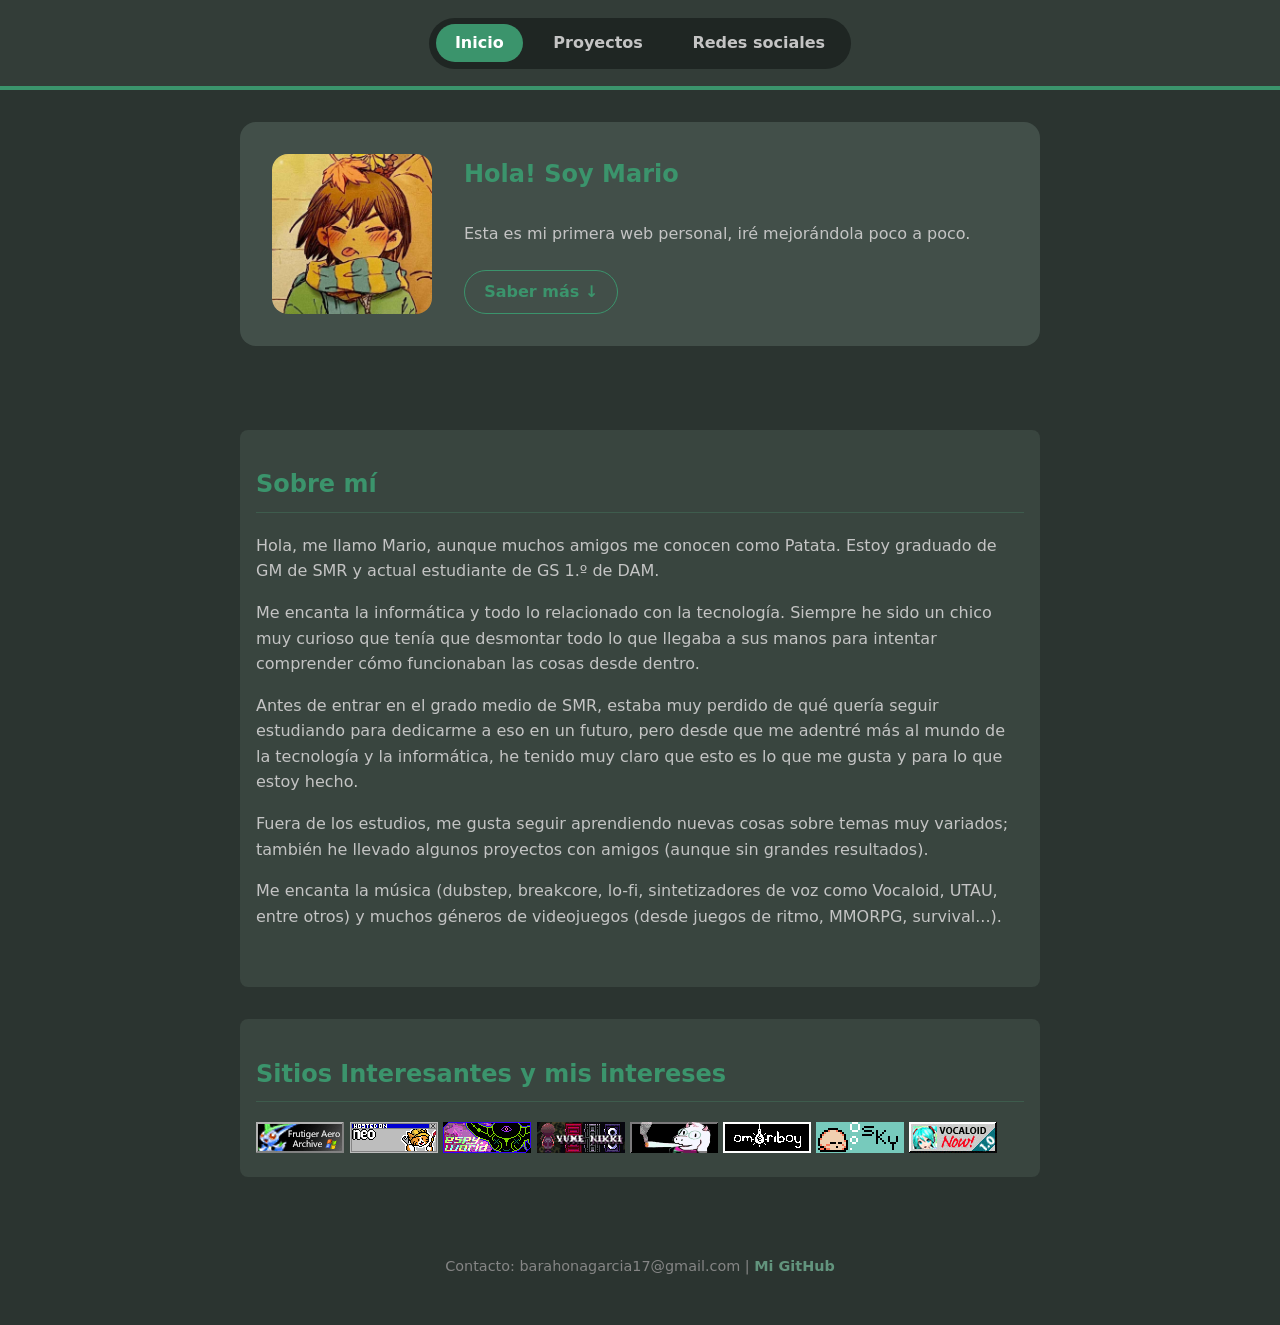
<file: index.html>
<!DOCTYPE html>
<html lang="es">
<head>
    <meta charset="UTF-8">
    <meta name="viewport" content="width=device-width, initial-scale=1.0">
    <title>Mi Portafolio - 1º DAM</title>
    <link rel="stylesheet" href="style.css"> <!-- Enlace al archivo CSS -->
    <link rel="icon" type="image/png" href="img/favicon.jpg"> <!-- Icono de la pestaña -->
</head>
<body>

    <!-- Menú de navegación -->
    <header>
        <nav class="menu">
            <a href="index.html" class="active">Inicio</a>
            <a href="wip.html">Proyectos</a>
            <a href="wip.html">Redes sociales</a>
        </nav>
    </header>

    <!-- Presentación inicial -->
    <main>
        <section class="profile-card">
            <img src="img/Kell.jpg" class="profile-img">
            <div class="profile-info">
                <h2>Hola! Soy Mario</h2>
                <p>Esta es mi primera web personal, iré mejorándola poco a poco.</p>
                <a href="#sobre_mi" class="btn">Saber más ↓</a>
            </div>
        </section>

        <br/>
        <br/>

        <!-- Mucho texto sobre mí -->
        <section id="sobre_mi">
            <h2>Sobre mí</h2>
            <p>Hola, me llamo Mario, aunque muchos amigos me conocen como Patata. Estoy graduado de GM de SMR y actual estudiante de GS 1.º de DAM.</p>
            <p>Me encanta la informática y todo lo relacionado con la tecnología. Siempre he sido un chico muy curioso que tenía que desmontar todo lo que llegaba a sus manos para intentar comprender cómo funcionaban las cosas desde dentro.</p>
            <p>Antes de entrar en el grado medio de SMR, estaba muy perdido de qué quería seguir estudiando para dedicarme a eso en un futuro, pero desde que me adentré más al mundo de la tecnología y la informática, he tenido muy claro que esto es lo que me gusta y para lo que estoy hecho.</p>
            <p>Fuera de los estudios, me gusta seguir aprendiendo nuevas cosas sobre temas muy variados; también he llevado algunos proyectos con amigos (aunque sin grandes resultados).</p>
            <p>Me encanta la música (dubstep, breakcore, lo-fi, sintetizadores de voz como Vocaloid, UTAU, entre otros) y muchos géneros de videojuegos (desde juegos de ritmo, MMORPG, survival...).</p>
            <br/>
        </section>

        <!-- Cool sites & intereses -->
        <section id="sitios-cool">
            <h2>Sitios Interesantes y mis intereses</h2>
    
            <div class="banner-grid">
    
                <a href="https://frutigeraeroarchive.org" target="_blank">
                    <img src="img/frutigeraeroarchive_2.png" alt="VS Code">
                </a>

                <a href="https://neocities.org/browse" target="_blank">
                    <img src="img/neocities.gif" alt="Banner animado">
                </a>

                <a href="https://espy.world" target="_blank">
                    <img src="img/espy.gif" alt="Banner animado">
                </a>

                <img src="img/yumenikki.gif" alt="Banner animado">

                <img src="img/ralseismokingadart.gif" alt="Banner animado">

                <img src="img/omoriboy.gif" alt="Banner animado">

                <img src="img/bigburger.gif" alt="Banner animado">

                <img src="img/vocaloid.gif" alt="Banner animado">
        
             </div>
        </section>

    </main>

        <!-- Pie de página -->
        <footer>
            <p>Contacto: barahonagarcia17@gmail.com | <a href="https://github.com/mbaraonag">Mi GitHub</a></p>
        </footer>
    </body>
</html>
</file>
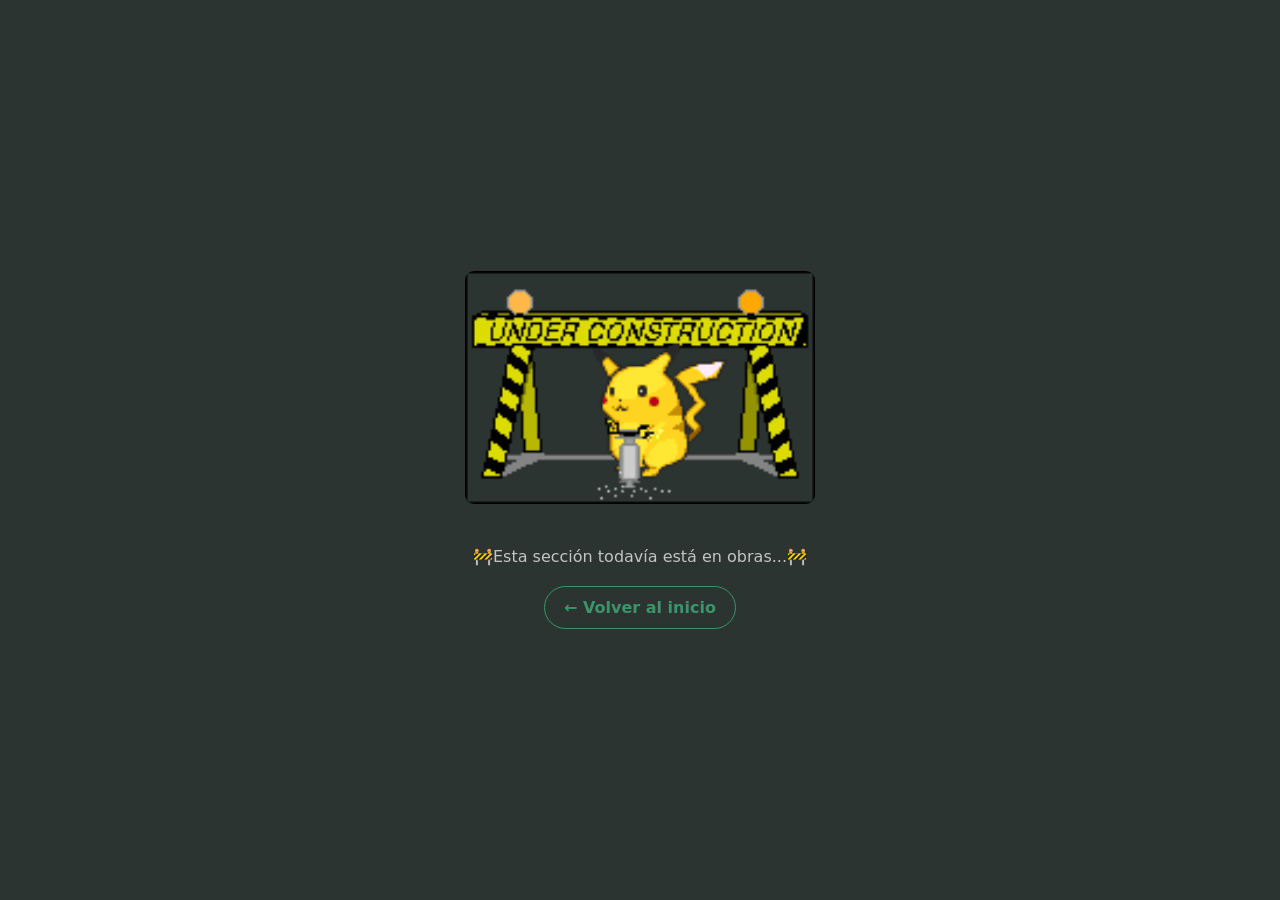
<file: wip.html>
<!DOCTYPE html>
<html lang="es">
	<head>
		<title>En construcción</title>
		<link rel="stylesheet" href="style.css"> <!-- Enlace al archivo CSS -->
    	<link rel="icon" type="image/png" href="img/favicon.jpg"> <!-- Icono de la pestaña -->
	</head>
	
	<body class="en-construccion">
	
		<img src="img/under-construction-pikachu.gif" alt="Página en construcción" class="gif-obras">
	
		<p>🚧Esta sección todavía está en obras...🚧</p>
    	<a href="index.html" class="btn">← Volver al inicio</a>

	</body>
</html>
</file>
<file: style.css>
/* Estilos generales */
html {
    scroll-behavior: smooth; /* Para que la transiciones sean fluidas y no instantaneas */
}
body {
    font-family: 'Segoe UI', system-ui, sans-serif; /* Fuente */
    background-color: #2B3430; /* Color del fondo */
    color: #c4c4c4; /* Color del texto */
    margin: 0; /* Para quitar el margen */
    line-height: 1.6; /* Espaciado entre líneas */
}
header {
    background-color: #333d38; /* Color de fondo del encabezado */
    padding: 1rem 0.5rem; /* Espaciado interno */
    text-align: center; /* Centrar */
    border-bottom: 4px solid #3B946C; /* Línea verde */
}
h1 {
    margin: 0; /* Quitar margen */
    color: #e0e0e0; /* Color del título */
}
h2 {
    color: #3B946C; /* Color para los subtítulos */
    border-bottom: 1px solid #3e5c4d; /* Línea debajo de los subtítulos */
    padding-bottom: 0.5rem; /* Espacio entre el texto y la línea */
}
main {
    max-width: 800px; /* Ancho máximo */
    margin: 2rem auto; /* Para centrar */
    padding: 0 1rem; /* Espacio interno */
}
section {
    background-color: #39453f; /* Fondo de las secciones */
    padding: 1rem; /* Espacio interno */
    margin-bottom: 2rem; /* Espacio entre secciones */
    border-radius: 8px; /* Para poner bordes redondeados */
}
ul {
    list-style-type: square; /* Tipo de viñeta */
    padding-left: 1.5rem; /* Espacio a la izquierda */
    color: #d0e4dd; /* Color */
}
a {
    color: #62947d; /* Color de los enlaces */
    text-decoration: none; /* Quitar subrayado */
    font-weight: bold; /* Para que resalten */
    transition: color 0.3s; /* Transición al pasar el cursor */
}
a:hover {
    color: #6ED3A5; /* Color al pasar el cursor */
}
footer {
    text-align: center; /* Centrar el texto */
    padding: 2rem; /* Espacio interno */
    font-size: 0.9em; /* Tamaño de fuente */
    color: #858585; /* Color gris para el pie de página */
}

/* Estilos para el menú */
.menu {
    display: flex; /* Para alinear los enlaces */
    justify-content: center; /* Centra horizontalmente */
    background-color: #1f2623; /* Color de fondo */
    width: fit-content; /* Ajuste del ancho de los botones */
    margin: 0.1rem auto; /* Centra en la parte superior */
    padding: 0.4rem; /* Espaciado interno */
    border-radius: 50px; /* Bordes circulares */
    gap: 0.7rem; /* Espacio entre ellos */
}

/* Enlaces individuales */
.menu a {
    color: #c4c4c4; /* Color del texto */
    padding: 0.4rem 1.2rem; /* Espaciado interno */
    border-radius: 50px; /* El fondo al pasar el ratón también será curvo */
    text-decoration: none; /* Quitar subrayado */
    font-weight: bold; /* Para que resalten */
    transition: all 0.3s ease; /* Transición */
}

/* Efecto hover y página activa */
.menu a:hover, .menu a.active { 
    background-color: #3B946C; /* Para indicar dónde estamos */
    color: #ffffff; /* Color del texto al pasar el ratón */
}
/* Estilos de la tarjeta central */
.profile-card {
    display: flex; /* Para alinear la imagen y el texto */
    align-items: center; /* Centrar verticalmente */
    flex-wrap: wrap; /* Permite que en móviles la imagen se ponga encima del texto */
    gap: 2rem; /* Espacio entre la imagen y el texto */
    background-color: #424F49; /* Fondo oscuro de la tarjeta */
    padding: 2rem; /* Espaciado interno */
    border-radius: 16px; /* Bordes redondeados */
}

/* Estilo de la imagen */
.profile-img {
    width: 160px; /* Ancho fijo */
    height: 160px; /* Alto fijo */
    object-fit: cover; /* Evita que la foto se deforme */
    border-radius: 16px; /* Bordes redondeados como en tu referencia */
}

/* Estilo del texto interior */
.profile-info h2 {
    border-bottom: none; /* Para quitar la línea verde */
    margin-top: 0; /* Quitar margen superior */
    color: #3B946C; /* Color */
}

.profile-info p {
    color: #c4c4c4; /* Color del texto */
    margin-bottom: 1.5rem; /* Espacio debajo del párrafo */
}

/* Botón "Saber más" */
.btn {
    display: inline-block; /* Para que se comporte como un botón */
    padding: 0.5rem 1.2rem; /* Espaciado interno */
    border: 1px solid #3B946C; /* Borde verde */
    border-radius: 50px; /* Bordes redondeados */
    color: #3B946C; /* Color del texto */
    background-color: transparent; /* Fondo transparente */
}

.btn:hover {
    background-color: #3B946C; /* Fondo al pasar el ratón */
    color: #ffffff; /* Color del texto al pasar el ratón */
}

/* Estilo para páginas en wip */
body.en-construccion {
    display: flex; /* Para centrar el contenido */
    flex-direction: column; /* Para que los elementos se apilen verticalmente */
    justify-content: center; /* Centrar verticalmente */
    align-items: center; /* Centrar horizontalmente */
    min-height: 100vh; /* Para que ocupe toda la altura de la ventana */
    text-align: center; /* Para asegurar que se centre */
}

.gif-obras {
    width: 350px; /* Ancho */
    max-width: 80%; /* Para que se ajuste en pantallas pequeñas */
    border-radius: 9px; /* Bordes redondeados */
    margin-bottom: 1.5rem; /* Espacio debajo de la imagen */
}
</file>
